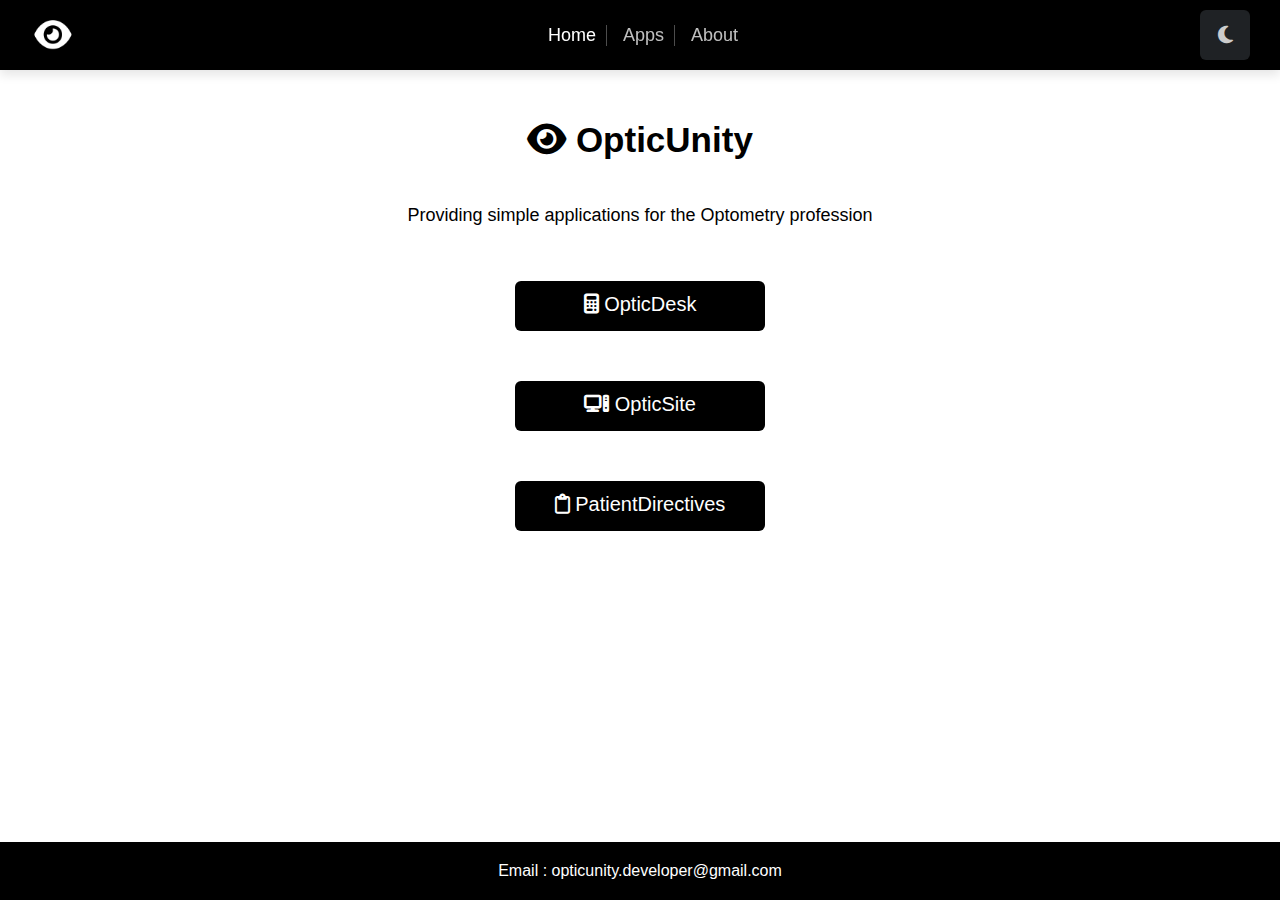
<file: index.html>
<!DOCTYPE html>
<html lang="en" >
<head>
  <meta charset="UTF-8">
  
   <!-- Page Title -->
  <title>OpticUnity</title>

  <!-- Initial tags -->
  <meta charset="UTF-8" />
  <meta name="description" content="portal for programs produced in relation to optometry" />
  <meta name="viewport" content="width=device-width, initial-scale=1.0" />
    
  <!-- Page Icon |TO ADD HREF LINK | -->
  <link rel="icon" type="image/png" href="assets/images/favicon.png" /> 
    
  <!-- style.css link -->
  <link rel="stylesheet" href="style.css" />
    
  <!-- Font Awsome local link -->
  <!-- <link rel="stylesheet" href="all.css" /> -->

  <!-- Font Awsome main link -->
  <link rel="stylesheet" href="https://cdnjs.cloudflare.com/ajax/libs/font-awesome/6.7.2/css/all.min.css" integrity="sha512-Evv84Mr4kqVGRNSgIGL/F/aIDqQb7xQ2vcrdIwxfjThSH8CSR7PBEakCr51Ck+w+/U6swU2Im1vVX0SVk9ABhg==" crossorigin="anonymous" referrerpolicy="no-referrer"/> 
    
</head>
    <body>

    <!-- Body Wrapper-->
    <div class="wrapper">

      <!-- Navigation Bar -->
      <nav>
        <div class="navigation-bar">

          <!-- Logo and/or Title Area of Navigation Bar |TO ADD SRC AND HREF LINK | -->
          <div class="title-page-area"><a id="titleLink" href="https://github.com/OpticUnity/" target="_blank"><img src="assets/images/favicon.png" class="page-logo" alt="page logo"/></a></div>

          <!-- Navigation Bar Links-->
          <ul class="nav-links unselectable">
            <li><a href="#nav1" class="active-nav">Home</a></li>
            <li><a href="#nav2">Apps</a></li>
            <li><a href="#nav3">About</a></li>
          </ul>

          <!-- Hamburger Toggle Links For Mobile Screens -->
          <div class="nav-links-menu-toggle">
            <i class="fas fa-bars"></i>
          </div>

          <!-- Appearance Area (Color Theme and DarkMode) of Navigation Bar -->
          <div class="appearance-area">
            <!-- Darkmode Button -->
            <div class="dark-mode-btn" title="Dark Mode">
              <!-- Data Color : Hex  0-White 1-text-color 2-primary-color 3-secondary-color 4-ui-bg -->
              <i class="btn fas fa-moon" data-color="#fff #e4e6eb #272B2F #1D2124 #171A1D"></i>
            </div>

          </div>
        </div>
      </nav>

      <!-- Main Content Section -->
      <main class="content">
    
        <!-- Nav Page 1 -->
        <section id="nav1" class="page-content active-section">
          <h1 class="title-page-header"><i class="fa-solid fa-eye"></i> <span class="color-text">Optic</span>Unity</h1>
          <p class="title-page-description">Providing simple applications for the Optometry profession</p>
          <div class="application-link-container">
            <a class="application-link" href="https://opticunity.github.io/opticdesk/" target="_blank"><i class="fa-solid fa-calculator"></i> OpticDesk</a>
            <a class="application-link" href="https://opticunity.github.io/opticsite/" target="_blank"><i class="fa-solid fa-computer"></i> OpticSite</a>
            <a class="application-link" href="https://opticunity.github.io/patientdirectives/" target="_blank"><i class="fa-regular fa-clipboard"></i> PatientDirectives</a>
          </div>
        </section>
      
        <!-- Nav Page 2 -->
        <section id="nav2" class="page-content">
          <h1>Applications</h1>
          <p>More details and information about the apps below</p>
          <hr>
          <h2 class="sub-page-header"><i class="fa-solid fa-calculator"></i> <span class="color-text">Optic</span>Desk</h2>
          <p>Your clinic calculator</p>
          <div class="sub-page-application-link-container">
            <a class="sub-page-application-link" href="https://opticunity.github.io/opticdesk/" target="_blank"><i class="fa-solid fa-calculator"></i> OpticDesk</a>
            <a class="sub-page-application-source-link" href="https://github.com/OpticUnity/opticdesk/" target="_blank"><i class="fa-brands fa-github"></i> GitHub</a>
          </div>
          <p>Status : Online (Release V1.2)</p>
          <p>It's an application comprised of calculators known to optometric practice</p>
          <p>It covers Lens Transposition, Contact Lens Parameters such as Effective Power, and more!</p>
          <p>Formulas are also provided for reference on how the computations were performed</p>
          <p>URL : https://opticunity.github.io/opticdesk</p>
          <p>Shortcut : https://opticunity.github.io/od</p>
          <hr>
          <h2 class="sub-page-header"><i class="fa-solid fa-computer"></i> <span class="color-text">Optic</span>Site</h2>
          <p>Your clinic assistant</p>
          <div class="sub-page-application-link-container">
            <a class="sub-page-application-link" href="https://opticunity.github.io/opticsite/" target="_blank"><i class="fa-solid fa-triangle-exclamation"></i> OpticSite</a>
            <a class="sub-page-application-source-link" href="https://github.com/OpticUnity/opticsite/" target="_blank"><i class="fa-brands fa-github"></i> GitHub</a>
          </div>
          <p>Status : <i class="fa-solid fa-triangle-exclamation"></i> Prototype </p>
          <p>It's an application that features EMR and CRM systems</p>
          <p>Electronic Medical Record (EMR)</p>
          <p>Customer Relationship Management (CRM)</p>
          <p>Basically, it provides recording system for patient and customers</p>
          <p>URL : https://opticunity.github.io/opticsite</p>
          <p>Shortcut : https://opticunity.github.io/os</p>
          <hr>
          <h2 class="sub-page-header"><i class="fa-regular fa-clipboard"></i> <span class="color-text">Patient</span>Directives</h2>
          <p>Your patient's guide</p>
          <div class="sub-page-application-link-container">
            <a class="sub-page-application-link" href="https://opticunity.github.io/patientdirectives/" target="_blank"><i class="fa-solid fa-triangle-exclamation"></i> PatientDirectives</a>
            <a class="sub-page-application-source-link" href="https://github.com/OpticUnity/patientdirectives/" target="_blank"><i class="fa-brands fa-github"></i> GitHub</a>
          </div>
          <p>Status : <i class="fa-solid fa-triangle-exclamation"></i> Offline (Draft) </p>
          <p>Currently no available description to provide</p>
          <p>URL : https://opticunity.github.io/patientdirectives</p>
          <p>Shortcut : https://opticunity.github.io/pd</p>

        </section>

        <!-- Nav Page 3 -->
        <section id="nav3" class="page-content">
          <h1>About This Page</h1>
          <p>This serves as the home page for OpticUnity apps</p>
          <hr>
          <p>All applications are open-source, codes are available in the GitHub link</p>
          <p>All applications are browser-based, meaning there is no need for downloads</p>
          <p>You just need an internet connection and a web browser</p>
          <hr>
          <h2 class="about-link-header">GitHub:</h2>
          <a class="sub-page-application-link about-link" href="https://github.com/OpticUnity/" target="_blank"><i class="fa-brands fa-github"></i> GitHub</a>
        </section>

      </main>

      <footer class="footer">
        <p>Email : opticunity.developer@gmail.com</p>
      </footer>
    
    </div> 

  </body>

  <!-- scripts -->
  <script  src="./script.js"></script>

</html>
</file>
<file: style.css>
/* -------- Global Reset -------- */
* {
  margin: 0;
  padding: 0;
  box-sizing: border-box;
  font-family: 'Poppins', sans-serif;
  transition: all 0.3s ease;
}

/* -------- Global Variables -------- */
:root {
  --white: #fff;
  --text-color: #000000;
  --primary-color: #000;
  --secondary-color: #272B2F;
  --ui-bg: #fff;
}

/* -------- Page Layout Setup -------- */
html, body {
  height: 100%;
}

body {
  background-color: var(--ui-bg);
  color: var(--text-color);
  -webkit-user-select: none; /* Safari */
  -ms-user-select: none;      /* IE 10 and older */
  user-select: none;         /* Standard syntax */
}

button{
  background-color: var(--primary-color);
  color: var(--white);
  font-size: 18px;
  height: 50px;
  width: 200px;
  border: none;
  padding: 0.6rem 1.2rem;
  border-radius: 6px;
  margin-bottom: 20px;
  cursor: pointer;
}

button:hover{
  background: var(--secondary-color)
}

.wrapper {
  min-height: 100%;
  display: flex;
  flex-direction: column;
}

.unselectable {
  -webkit-user-select: none; /* Safari */
  -ms-user-select: none;      /* IE 10 and older */
  user-select: none;         /* Standard syntax */
}

/* -------- Navigation Bar -------- */
nav {
  position: fixed;
  top: 0;
  left: 0;
  width: 100%;
  height: 70px;
  background: var(--primary-color);
  box-shadow: 0 5px 10px rgba(0, 0, 0, 0.1);
  z-index: 1000;
}

.navigation-bar {
  max-width: 1300px;
  height: 100%;
  margin: auto;
  padding: 0 30px;
  display: flex;
  justify-content: space-between;
  align-items: center;
}

.navigation-bar a {
  color: var(--white);
  text-decoration: none;
  font-size: 18px;
  opacity: 0.75;
}

.navigation-bar a:hover,
.navigation-bar a.active-nav {
  opacity: 1;
}

.title-page-area{
  font-size: 30px;
  font-weight: 600;
  opacity: 1;
  display: flex;
  align-items: center;
  gap: 10px;
  color: white;
  cursor: default;
  user-select: none;
}

#titleLink{
  font-size: 30px;
  font-weight: 600;
  opacity: 1;
  display: flex;
  align-items: center;
  gap: 10px;
  color: white;
  cursor: pointer;
  user-select: none;
}

.page-logo {
  width: 46px;
  height: 46px;
  object-fit: cover;
}

/* -------- Navigation Bar Links -------- */
.nav-links {
  display: flex;
  flex-wrap: wrap;
  margin-left: 30px;
}

.nav-links li {
  list-style: none;
  margin: 0 8px;
  padding-right: 10px;
  border-right: 1px solid rgba(255, 255, 255, 0.3);
}

.nav-links li:last-child {
  border-right: none;
}

.nav-links-menu-toggle {
  display: none;
  font-size: 24px;
  color: var(--white);
  cursor: pointer;
}

/* -------- Appearance Area Style -------- */
.appearance-area {
  display: flex;
  align-items: center;
}

.dark-mode-btn {
  width: 50px;
  height: 50px;
  background: var(--secondary-color);
  color: var(--white);
  border-radius: 6px;
  font-size: 20px;
  text-align: center;
  line-height: 50px;
  cursor: pointer;
  margin-left: 10px;
  opacity: 0.8;
}

.dark-mode-btn:hover {
  opacity: 1;
}

/* -------- Page Content Style -------- */
.content {
  flex: 1;
  padding-top: 50px;
}

.sub-page-header{
  margin-top: 35px;
}

/* -------- Page Links Style -------- */
.content a {
  font-size: 20px;
  padding: 12px 20px;
  background: var(--primary-color);
  color: var(--white);
  border-radius: 6px;
  text-decoration: none;
  text-align: center;
  align-items: center;
  gap: 8px;
}

.content a:hover {
  background: var(--secondary-color);
}

/* -------- Main Section Style -------- */
.page-content {
  margin-top: 70px;
  padding: 0 60px;
  background: var(--ui-bg);
  display: none;
  flex-direction: column;
  align-items: center;
  justify-content: center;
  text-align: left;
  margin-bottom: 40px;
}

.page-content.active-section {
  display: flex;
}

.color-text {
  color: var(--primary-color);
}

.page-content p {
  font-size: 18px;
  max-width: 700px;
  margin: 20px 0 30px;
}

hr{
  border: none; 
  border-top: 1px solid gray; 
  margin: 20px 0;
  width: 50%;
}

p{
  text-align: center;
}

/* -------- Title Page -------- */
.title-page-header{
  font-size: 35px;
}

.page-content .title-page-description{
  margin-top: 45px;
  font-size: 18px;
  text-align: center;
}

.application-link-container{
  margin-top: 25px;
  display: flex;
  flex-direction: column;
  gap: 50px;
}

.application-link{
  font-size: 20px;
  padding: 12px 20px;
  background: var(--primary-color);
  height: 50px;
  width: 250px;
  color: var(--white);
  border-radius: 6px;
  text-decoration: none;
  text-align: center;
  align-items: center;
  gap: 8px;
}

/* -------- Sub Page Content -------- */
.sub-page-application-link-container{
  display: flex;
  flex-direction: column;
  gap: 20px;
  margin-bottom: 20px;
}

.sub-page-application-link, .sub-page-application-source-link{
  width: 250px;
}

.about-link-header{
  margin-top: 15px;
}

.about-link{
  margin-top: 15px;
}

/* -------- Footer -------- */
.footer {
  background: var(--primary-color);
  color: var(--white);
  text-align: center;
  padding: 20px;
  margin-top: auto;
}

/* -------- Dark Mode Theme -------- */
.color-text.darkMode {
  color: #FFD700;  /* yellow */
}

/* --------- Other Function Mode and Styles ----- */

.hidden{
  display: none;
}

.select-text{
  -webkit-user-select: text; /* Safari */
  -ms-user-select: text;      /* IE */
  user-select: text;         /* Standard */
}

/* -------- Responsive Media -------- */
@media (max-width: 1100px) {
  .page-content {
    padding: 0 30px;
  }

  .page-content p {
    width: 90%;
  }
}

/* ------- Mobile Device ------- */
@media (max-width: 768px) {
  .nav-links-menu-toggle {
    display: block;
    height: 50px;
    width: 50px;
    background: var(--secondary-color);
    color: var(--white);
    border-radius: 6px;
    font-size: 20px;
    text-align: center;
    line-height: 50px;
    cursor: pointer;
    margin-left: 10px;
    opacity: 0.8;
  }
  
  .nav-links {
    position: absolute;
    top: calc(70px + 10px); /* navigation-bar height + gap */
    left: 44%;
    transform: translateX(-50%);
    background: var(--primary-color);
    flex-direction: column;
    gap: 10px;
    padding: 20px;
    border-radius: 8px;
    display: none; /* hidden by default */
    width: auto;
    text-align: center;
  }

  .nav-links.show {
    display: flex;
  }

  .nav-links li {
    border: none;
    margin: 10px 0;
  }

  .appearance-area {
    display: flex;
    align-items: center;
    gap: 10px;
  }

  hr{
  width: 70%;
}
  
}
</file>
